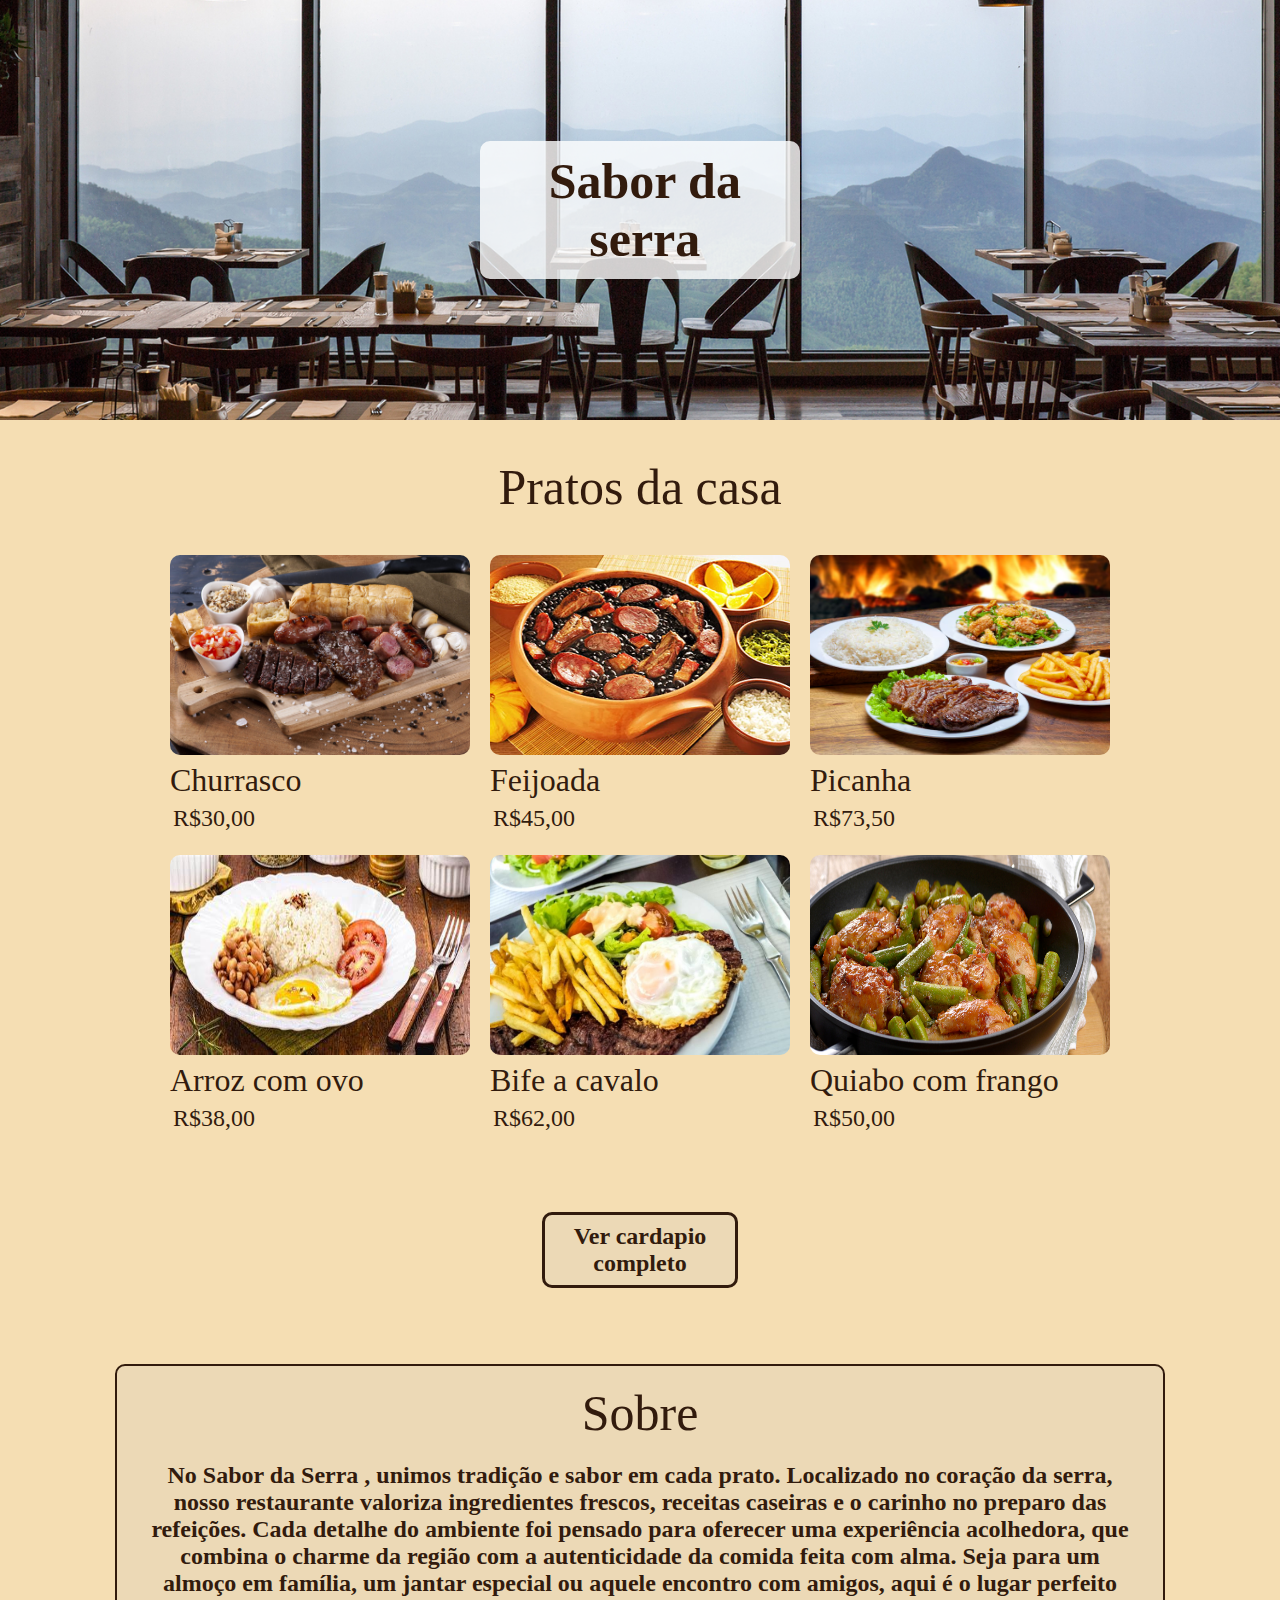
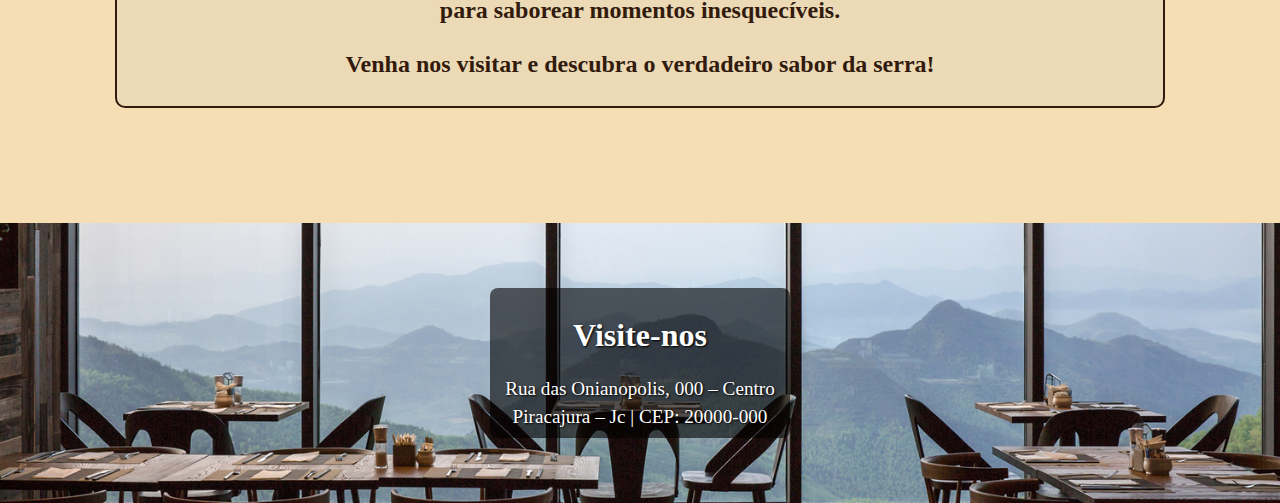
<file: index.html>
<!DOCTYPE html>
<html lang="en">

<head>
    <meta charset="UTF-8">
    <meta name="viewport" content="width=device-width, initial-scale=1.0">
    <title>Sabor Sa Serra</title>
    <link rel="stylesheet" href="../styles.css">
</head>

<body>
    <header>
        <div>
            <div class="imagem">
                <div class="sobreimagem">
                    <h1 class="logo">Sabor da serra</h1>
                </div>
            </div>

        </div>

    </header>



    <div class="cardapio">
        <div class="topico">
            <div>Pratos da casa</div>
        </div>

        <div class="cardapio-completo">
            <div class="pratos">

                <div>
                    <img class="pratostipicos"
                        src="../img/Acompanhamento-para-churrasco-confira-8-opcoes-saborosas-scaled.jpg" alt="">
                    <p class="nomeprato">Churrasco </p>
                    <p class="valorprato">R$30,00</p>
                </div>

                <div>
                    <img class="pratostipicos" src="../img/feijoada.webp" alt="">
                    <p class="nomeprato">Feijoada </p>
                    <p class="valorprato">R$45,00</p>
                </div>

                <div>
                    <img class="pratostipicos"
                        src="../img/picanha-arroz-feijao-tropeiro-e-batata-frita_538646-11363.avif" alt="">
                    <p class="nomeprato">Picanha </p>
                    <p class="valorprato">R$73,50</p>
                </div>

                <div>
                    <img class="pratostipicos" src="../img/OIP.jpg" alt="">
                    <p class="nomeprato">Arroz com ovo </p>
                    <p class="valorprato">R$38,00</p>
                </div>

                <div>
                    <img class="pratostipicos" src="../img/qual-a-melhor-carne-para-bife-a-cavalo.jpg" alt="">
                    <p class="nomeprato">Bife a cavalo </p>
                    <p class="valorprato">R$62,00</p>
                </div>

                <div>
                    <img class="pratostipicos" src="../img/R.jpg" alt="">
                    <p class="nomeprato">Quiabo com frango </p>
                    <p class="valorprato">R$50,00</p>
                </div>

            </div>
        </div>


        <div class="completo">
            <a class="botao" href="../cardapio.html">Ver cardapio completo</a>
        </div>

        <div class="sobre">

            <div class="texto">
                <div class="topicos"> Sobre</div>
                <div class="caixa">
                    <strong> No Sabor da Serra , unimos tradição e sabor em cada prato. Localizado no coração da
                        serra, nosso
                        restaurante
                        valoriza ingredientes frescos, receitas caseiras e o carinho no preparo das refeições. Cada
                        detalhe do
                        ambiente
                        foi pensado para oferecer uma experiência acolhedora, que combina o charme da região com a
                        autenticidade
                        da
                        comida feita com alma.

                        Seja para um almoço em família, um jantar especial ou aquele encontro com amigos, aqui é o lugar
                        perfeito
                        para
                        saborear momentos inesquecíveis.<br> <br> Venha nos visitar e descubra o verdadeiro sabor da
                        serra!</strong>
                </div>
            </div>
        </div>

        <div class="endereco-mapa">
            <div class="texto-endereco">
                <h1>Visite-nos</h3>
                    <p>Rua das Onianopolis, 000 – Centro</p>
                    <p>Piracajura – Jc | CEP: 20000-000</p>
            </div>
        </div>



    </div>
</body>

</html>
</file>
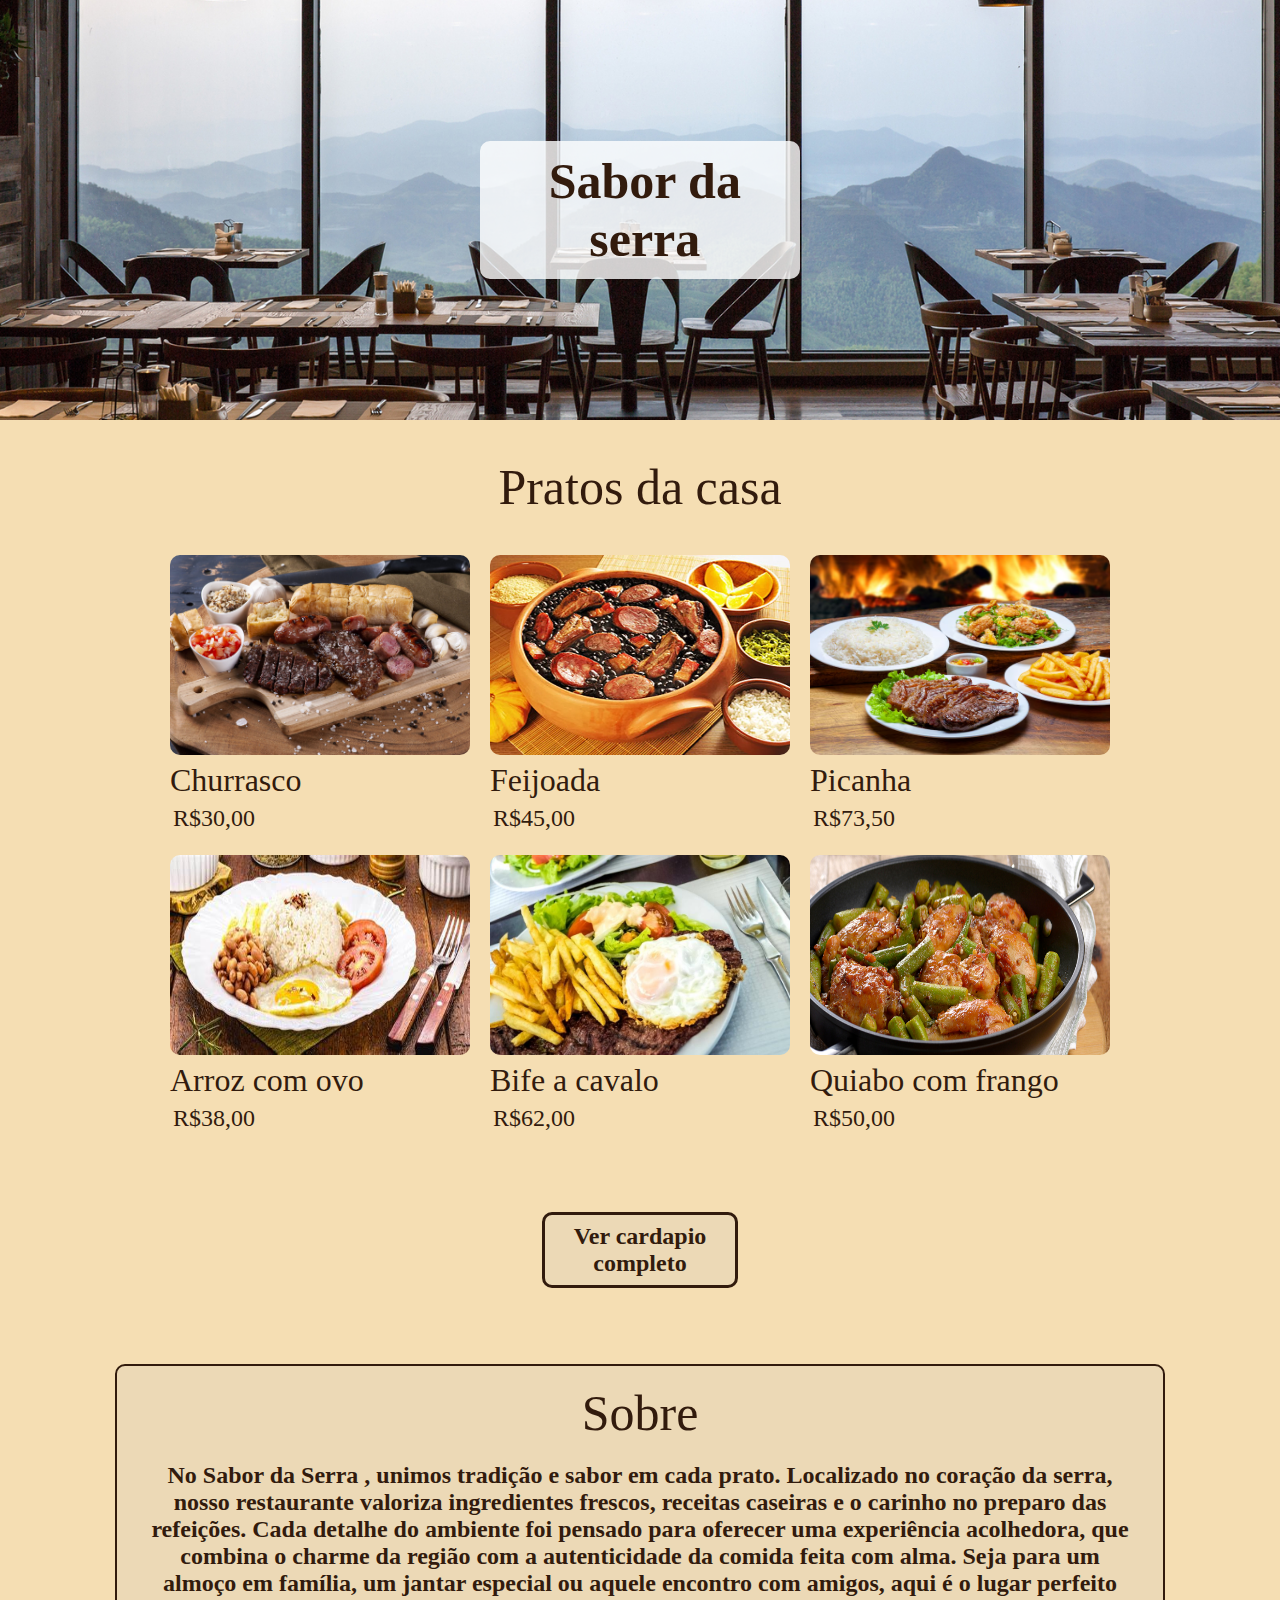
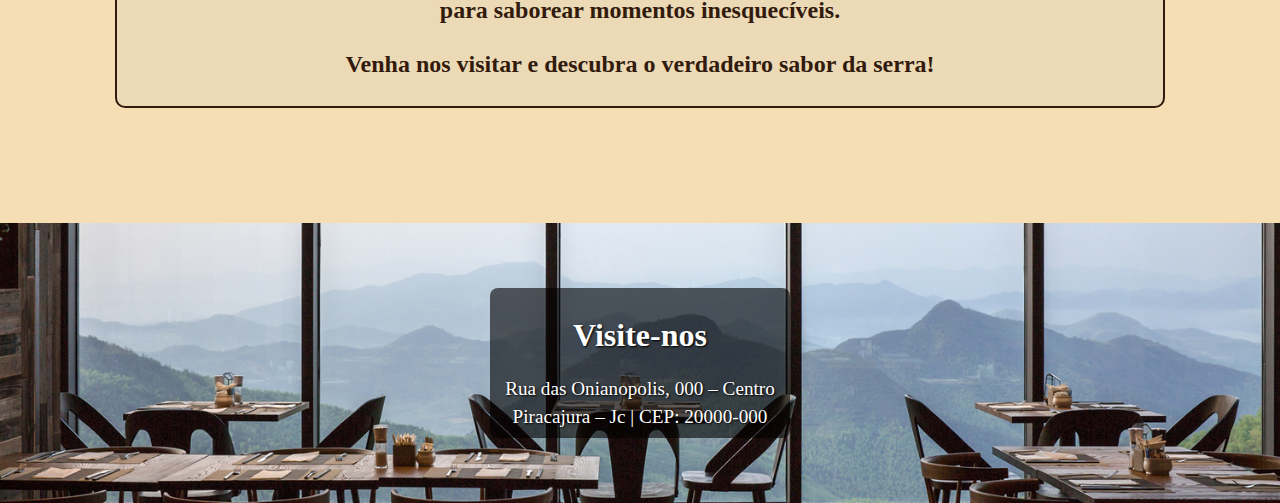
<file: Nova pasta/index.html>
<!DOCTYPE html>
<html lang="en">

<head>
    <meta charset="UTF-8">
    <meta name="viewport" content="width=device-width, initial-scale=1.0">
    <title>Sabor Sa Serra</title>
    <link rel="stylesheet" href="../styles.css">
</head>

<body>
    <header>
        <div>
            <div class="imagem">
                <div class="sobreimagem">
                    <h1 class="logo">Sabor da serra</h1>
                </div>
            </div>

        </div>

    </header>



    <div class="cardapio">
        <div class="topico">
            <div>Pratos da casa</div>
        </div>

        <div class="cardapio-completo">
            <div class="pratos">

                <div>
                    <img class="pratostipicos"
                        src="../img/Acompanhamento-para-churrasco-confira-8-opcoes-saborosas-scaled.jpg" alt="">
                    <p class="nomeprato">Churrasco </p>
                    <p class="valorprato">R$30,00</p>
                </div>

                <div>
                    <img class="pratostipicos" src="../img/feijoada.webp" alt="">
                    <p class="nomeprato">Feijoada </p>
                    <p class="valorprato">R$45,00</p>
                </div>

                <div>
                    <img class="pratostipicos"
                        src="../img/picanha-arroz-feijao-tropeiro-e-batata-frita_538646-11363.avif" alt="">
                    <p class="nomeprato">Picanha </p>
                    <p class="valorprato">R$73,50</p>
                </div>

                <div>
                    <img class="pratostipicos" src="../img/OIP.jpg" alt="">
                    <p class="nomeprato">Arroz com ovo </p>
                    <p class="valorprato">R$38,00</p>
                </div>

                <div>
                    <img class="pratostipicos" src="../img/qual-a-melhor-carne-para-bife-a-cavalo.jpg" alt="">
                    <p class="nomeprato">Bife a cavalo </p>
                    <p class="valorprato">R$62,00</p>
                </div>

                <div>
                    <img class="pratostipicos" src="../img/R.jpg" alt="">
                    <p class="nomeprato">Quiabo com frango </p>
                    <p class="valorprato">R$50,00</p>
                </div>

            </div>
        </div>


        <div class="completo">
            <a class="botao" href="../cardapio.html">Ver cardapio completo</a>
        </div>

        <div class="sobre">

            <div class="texto">
                <div class="topicos"> Sobre</div>
                <div class="caixa">
                    <strong> No Sabor da Serra , unimos tradição e sabor em cada prato. Localizado no coração da
                        serra, nosso
                        restaurante
                        valoriza ingredientes frescos, receitas caseiras e o carinho no preparo das refeições. Cada
                        detalhe do
                        ambiente
                        foi pensado para oferecer uma experiência acolhedora, que combina o charme da região com a
                        autenticidade
                        da
                        comida feita com alma.

                        Seja para um almoço em família, um jantar especial ou aquele encontro com amigos, aqui é o lugar
                        perfeito
                        para
                        saborear momentos inesquecíveis.<br> <br> Venha nos visitar e descubra o verdadeiro sabor da
                        serra!</strong>
                </div>
            </div>
        </div>

        <div class="endereco-mapa">
            <div class="texto-endereco">
                <h1>Visite-nos</h3>
                    <p>Rua das Onianopolis, 000 – Centro</p>
                    <p>Piracajura – Jc | CEP: 20000-000</p>
            </div>
        </div>



    </div>
</body>

</html>
</file>
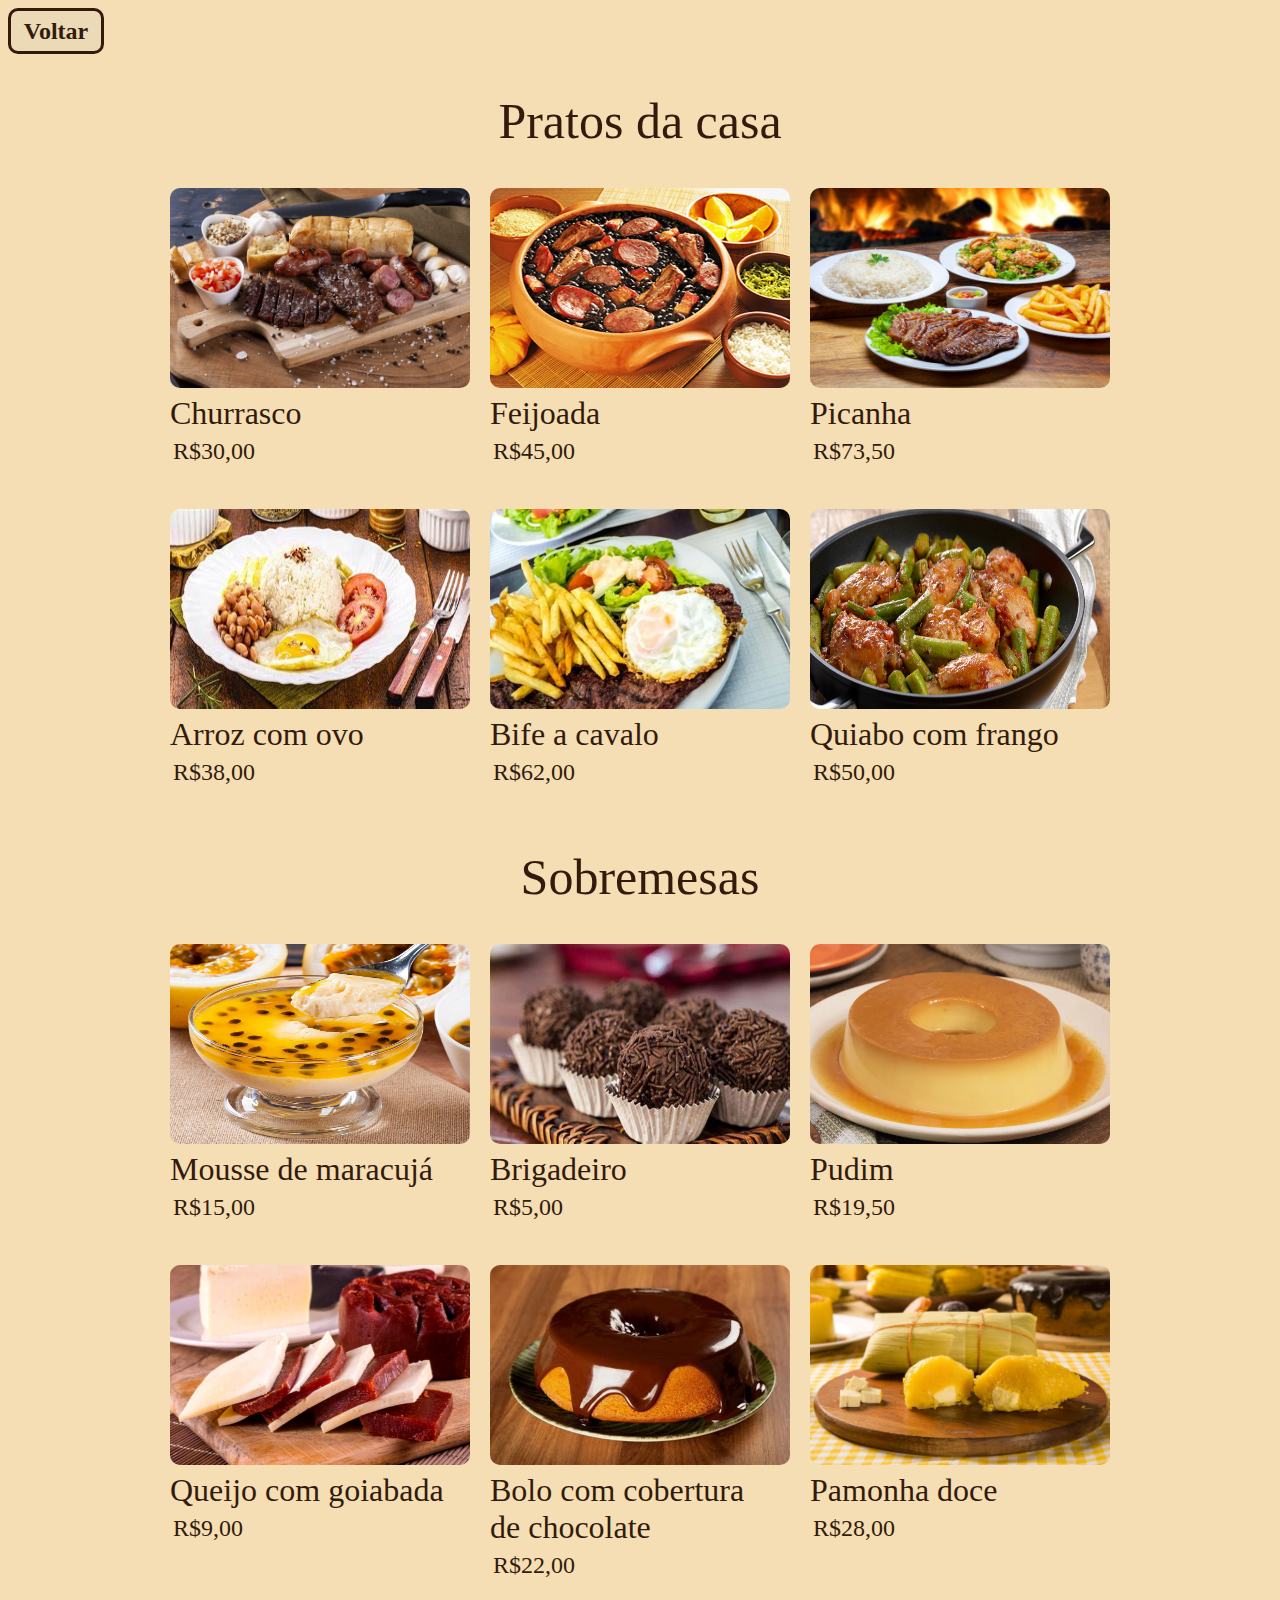
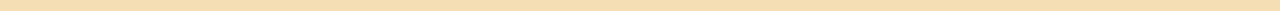
<file: cardapio.html>
<!DOCTYPE html>
<html lang="en">
<head>
    <meta charset="UTF-8">
    <meta name="viewport" content="width=device-width, initial-scale=1.0">
    <title>Document</title>
    <link rel="stylesheet" href="cardapio.css">
</head>
<body>

    <a class="botao" href="./Nova pasta/index.html">Voltar</a>
    <div class="cardapio">
        <div class="topico">
            <div>Pratos da casa</div>
        </div>

        <div class="cardapio-completo">
            <div class="pratos">

                <div>
                    <img class="pratostipicos"
                        src="../img/Acompanhamento-para-churrasco-confira-8-opcoes-saborosas-scaled.jpg" alt="">
                    <p class="nomeprato">Churrasco </p>
                    <p class="valorprato">R$30,00</p>
                </div>

                <div>
                    <img class="pratostipicos" src="../img/feijoada.webp" alt="">
                    <p class="nomeprato">Feijoada </p>
                    <p class="valorprato">R$45,00</p>
                </div>

                <div>
                    <img class="pratostipicos"
                        src="../img/picanha-arroz-feijao-tropeiro-e-batata-frita_538646-11363.avif" alt="">
                    <p class="nomeprato">Picanha </p>
                    <p class="valorprato">R$73,50</p>
                </div>

                <div>
                    <img class="pratostipicos" src="../img/OIP.jpg" alt="">
                    <p class="nomeprato">Arroz com ovo </p>
                    <p class="valorprato">R$38,00</p>
                </div>

                <div>
                    <img class="pratostipicos" src="../img/qual-a-melhor-carne-para-bife-a-cavalo.jpg" alt="">
                    <p class="nomeprato">Bife a cavalo </p>
                    <p class="valorprato">R$62,00</p>
                </div>

                <div>
                    <img class="pratostipicos" src="../img/R.jpg" alt="">
                    <p class="nomeprato">Quiabo com frango </p>
                    <p class="valorprato">R$50,00</p>
                </div>

               
            </div>
        </div>


        <div class="cardapio">
            <div class="topico">
                <div>Sobremesas</div>
            </div>
    
            <div class="cardapio-completo">
                <div class="pratos">
    
                    <div>
                        <img class="pratostipicos"
                            src="./imgcardapio/3. Doces da América Latina, Brasil.jpg" alt="">
                        <p class="nomeprato">Mousse de maracujá</p>
                        <p class="valorprato">R$15,00</p>
                    </div>
    
                    <div>
                        <img class="pratostipicos" src="./imgcardapio/OIP.jpg" alt="">
                        <p class="nomeprato">Brigadeiro </p>
                        <p class="valorprato">R$5,00</p>
                    </div>
    
                    <div>
                        <img class="pratostipicos"
                            src="./imgcardapio/pudim-de-leite-condensado-no-forno-receita.webp" alt="">
                        <p class="nomeprato">Pudim</p>
                        <p class="valorprato">R$19,50</p>
                    </div>
    
                    <div>
                        <img class="pratostipicos" src="./imgcardapio/romeu-e-julieta-doces-tipicos-do-sudeste.jpg" alt="">
                        <p class="nomeprato">Queijo com goiabada</p>
                        <p class="valorprato">R$9,00</p>
                    </div>
    
                    <div>
                        <img class="pratostipicos" src="./imgcardapio/OIP (1).jpg" alt="">
                        <p class="nomeprato">Bolo com cobertura <br> de chocolate</p>
                        <p class="valorprato">R$22,00</p>
                    </div>
    
                    <div>
                        <img class="pratostipicos" src="./imgcardapio/traditional-corn-dessert-from-a-Brazil-similar-to-a-tamale-on-a-wodden-serving-tray.jpg" alt="">
                        <p class="nomeprato">Pamonha doce</p>
                        <p class="valorprato">R$28,00</p>
                    </div>
    
                   
                </div>
            </div>
</body>
</html>
</file>
<file: styles.css>
body {
    margin: 0%;
    background-color: #F5DEB3;
}


.sobreimagem {
    display: flex;
    align-items: center;
    text-align: center;
    background-color: rgba(255, 255, 255, 0.8);
    height: 33%;
    width: 25%;
    border-radius: 10px;
}

.logo {
    color: #321b0d;
    font-size: 50px;
    margin-left: 3%;
    font-family: Georgia, 'Times New Roman', Times, serif;
    align-items: center;
    justify-content: center;


}

.imagem {

    position: relative;
    background-image: url("./banner.jpg");
    height: 420px;
    background-size: cover;
    background-position: center;
    display: flex;
    align-items: center;
    justify-content: center;


}

.caixa {
    margin-top: 2%;
}

.sobre {

    text-align: center;
    font-size: x-large;
    font-family: Georgia, 'Times New Roman', Times, serif;
    margin: 9%;

    margin-top: 3%;

}

.topicos {

    margin-top: -1%;
    display: flex;
    align-items: center;
    justify-content: center;
    font-size: 50px;
    color: #321b0d;


    font-family: Georgia, 'Times New Roman', Times, serif;
}


.botao {
    background-color: #ecd9b6;
    border: 3px solid #321b0d;
    text-decoration: none;
    border-radius: 10px;
    width: 190px;
    height: 70px;
    font-size: x-large;
    font-family: Georgia, 'Times New Roman', Times, serif;
    color: #321b0d;
    font-weight: 600;
    margin: 3%;
    display: flex;
    align-items: center;
    text-align: center;

}

.topico {
    display: flex;
    align-items: center;
    justify-content: center;
    font-size: 50px;
    color: #321b0d;
    margin: 3%;
    font-family: Georgia, 'Times New Roman', Times, serif;

}

.texto {
    background-color: #ecd9b6;
    border-radius: 10px;
    border: solid 2px #321b0d;
    padding: 28px;
    /* Adiciona espaço interno ao redor do texto */
}


.completo {

    display: flex;
    align-items: center;
    justify-content: center;
    margin-top: 3%;
}

.cardapio-completo {
    display: flex;
    align-items: center;
    justify-content: center;
    font-family: Georgia, 'Times New Roman', Times, serif;
}

.pratos {
    display: grid;
    grid-template-columns: repeat(3, 2fr);
    gap: 20px;
}

.pratostipicos {
    border-radius: 10px;
    height: 200px;
    width: 300px;
}

.nomeprato {
    margin: 2%;
    margin-top: 1%;
    margin-left: 0%;
    font-size: xx-large;
    font-weight: 540;
    color: #321b0d;

}

strong {
    color: #321b0d;

}

.valorprato {
    margin-top: 0%;
    margin-left: 1%;
    font-size: x-large;
    color: #321b0d;

}

.endereco-mapa {
    background-image: url('./banner.jpg');
    background-size: cover;
    background-position: center;
    padding: 40px;
    color: white;
    text-shadow: 1px 1px 2px black;

    /* Centraliza a caixinha */
    display: flex;
    justify-content: center;
    align-items: center;

    height: 200px;
    /* Defina uma altura fixa ou proporcional */

}

/* Caixinha de endereço */
.texto-endereco {
    color: #fff;
    background-color: rgba(0, 0, 0, 0.6);
    width: 300px;
    height: 150px;
    border-radius: 8px;
    display: flex;
    flex-direction: column;
    justify-content: center;
    align-items: center;
    text-align: center;
}

p {
    font-size: larger;
    margin: 1%;
}

@media (max-width: 900px) {

    .imagem {

        background-image: url("./banner.jpg");

        background-repeat: no-repeat;

    }


    .logo {
        color: #321b0d;
        font-size: 60px;
        margin-left: 3%;
        font-family: Georgia, 'Times New Roman', Times, serif;
        align-items: center;
        justify-content: center;


    }

    .sobreimagem {
        display: flex;
        align-items: center;
        text-align: center;
        background-color: rgba(255, 255, 255, 0.8);
        height: 55%;
        width: 55%;
        border-radius: 10px;
    }

    .sobre {

        font-size: large;
        font-family: Georgia, 'Times New Roman', Times, serif;
        margin: 5%;
        margin-top: 2%;


    }

    .topicos {

        margin-top: 0%;
        display: flex;
        align-items: center;
        justify-content: center;
        font-size: 40px;
        color: #321b0d;

        font-family: Georgia, 'Times New Roman', Times, serif;
    }

    .caixa {
        margin-top: 4%;
    }


    .topico {
        display: flex;
        align-items: center;
        justify-content: center;
        font-size: 40px;
        color: #321b0d;
        margin: 4%;
        font-family: Georgia, 'Times New Roman', Times, serif;
    }




    .cardapio-completo {
        margin: 2%;
    }

    .pratos {
        display: grid;
        grid-template-columns: repeat(2, 1fr);
        gap: 1px;

    }

    .pratostipicos {
        border-radius: 10px;
        height: 180px;
        width: 200px;
        object-fit: cover;
    }

    .nomeprato {
        margin: 2%;
        margin-top: 1%;
        margin-left: 0%;
        font-size: x-large;
        font-weight: 540;
        color: #321b0d;

    }

    .valorprato {
        margin-top: 0%;
        margin-left: 1%;
        font-size: large;
        color: #321b0d;

    }

    .endereco {
        display: flex;
        align-items: center;
        justify-content: center;
        margin: 4%;
        font-size: large;
        color: #321b0d;
    }

    p {
        font-size: 18px;
        margin: 1%;
    }

    .texto {
        padding: 12px;
    }
    
  

}

@media (max-width: 400px) {



    .pratos {
        display: grid;
        grid-template-columns: repeat(2, 1fr);
        gap: 1px;

    }

    .pratostipicos {
        border-radius: 10px;
        height: 170px;
        width: 190px;
        object-fit: cover;
    }

    .nomeprato {
        margin: 2%;
        margin-top: 1%;
        margin-left: 0%;
        font-size: x-large;
        font-weight: 540;
        color: #321b0d;

    }

    .valorprato {
        margin-top: 0%;
        margin-left: 1%;
        font-size: large;
        color: #321b0d;

    }

    p {
        font-size: 15px;
        margin: 1%;
    }



}

@media (max-width: 380px) {

    
    .pratostipicos {
        border-radius: 10px;
        height: 160px;
        width: 165px;
        object-fit: cover;
        
    }

    .texto {
        padding: 15px;
    }


    
}
</file>
<file: cardapio.css>
body {
    background-color: #F5DEB3;
}

.topico {
    display: flex;
    align-items: center;
    justify-content: center;
    font-size: 50px;
    color: #321b0d;
    margin: 3%;
    font-family: Georgia, 'Times New Roman', Times, serif;

}

.completo {

    display: flex;
    align-items: center;
    justify-content: center;
    margin-top: 3%;
}

.cardapio-completo {
    display: flex;
    align-items: center;
    justify-content: center;
    font-family: Georgia, 'Times New Roman', Times, serif;
}

.pratos {
    display: grid;
    grid-template-columns: repeat(3, 2fr);
    gap: 20px;
}

.pratostipicos {
    border-radius: 10px;
    height: 200px;
    width: 300px;
}

.nomeprato {
    margin: 2%;
    margin-top: 1%;
    margin-left: 0%;
    font-size: xx-large;
    font-weight: 540;
    color: #321b0d;

}


.valorprato {
    margin-top: 0%;
    margin-left: 1%;
    font-size: x-large;
    color: #321b0d;

}

.botao {
    background-color: #ecd9b6;
    border: 3px solid #321b0d;
    text-decoration: none;
    border-radius: 10px;
    width: 90px;
    height: 40px;
    font-size: x-large;
    font-family: Georgia, 'Times New Roman', Times, serif;
    color: #321b0d;
    font-weight: 600;
  
    display: flex;
    align-items: center;
    justify-content: center;

}



@media (max-width: 900px) {



    .topico {
        display: flex;
        align-items: center;
        justify-content: center;
        font-size: 40px;
        color: #321b0d;
        margin: 4%;
        font-family: Georgia, 'Times New Roman', Times, serif;
    }

    .cardapio-completo {
        margin: 2%;
    }

    .pratos {
        display: grid;
        grid-template-columns: repeat(2, 1fr);
        gap: 1px;
    }

    .pratostipicos {
        border-radius: 10px;
        height: 180px;
        width: 200px;
        object-fit: cover;
    }

    .nomeprato {
        margin: 2%;
        margin-top: 1%;
        margin-left: 0%;
        font-size: x-large;
        font-weight: 540;
        color: #321b0d;
    }

    .valorprato {
        margin-top: 0%;
        margin-left: 1%;
        font-size: large;
        color: #321b0d;
    }
}

@media (max-width: 400px) {

    .pratos {
        display: grid;
        grid-template-columns: repeat(2, 1fr);
        gap: 1px;
    }

    .pratostipicos {
        border-radius: 10px;
        height: 170px;
        width: 190px;
        object-fit: cover;
    }

    .nomeprato {
        margin: 2%;
        margin-top: 1%;
        margin-left: 0%;
        font-size: x-large;
        font-weight: 540;
        color: #321b0d;

    }

    .valorprato {
        margin-top: 0%;
        margin-left: 1%;
        font-size: large;
        color: #321b0d;

    }

    p {
        font-size: 15px;
        margin: 1%;
    }
}

@media (max-width: 380px) {

    
    .pratostipicos {
        border-radius: 10px;
        height: 160px;
        width: 165px;
        object-fit: cover;
        
    }
}
</file>
